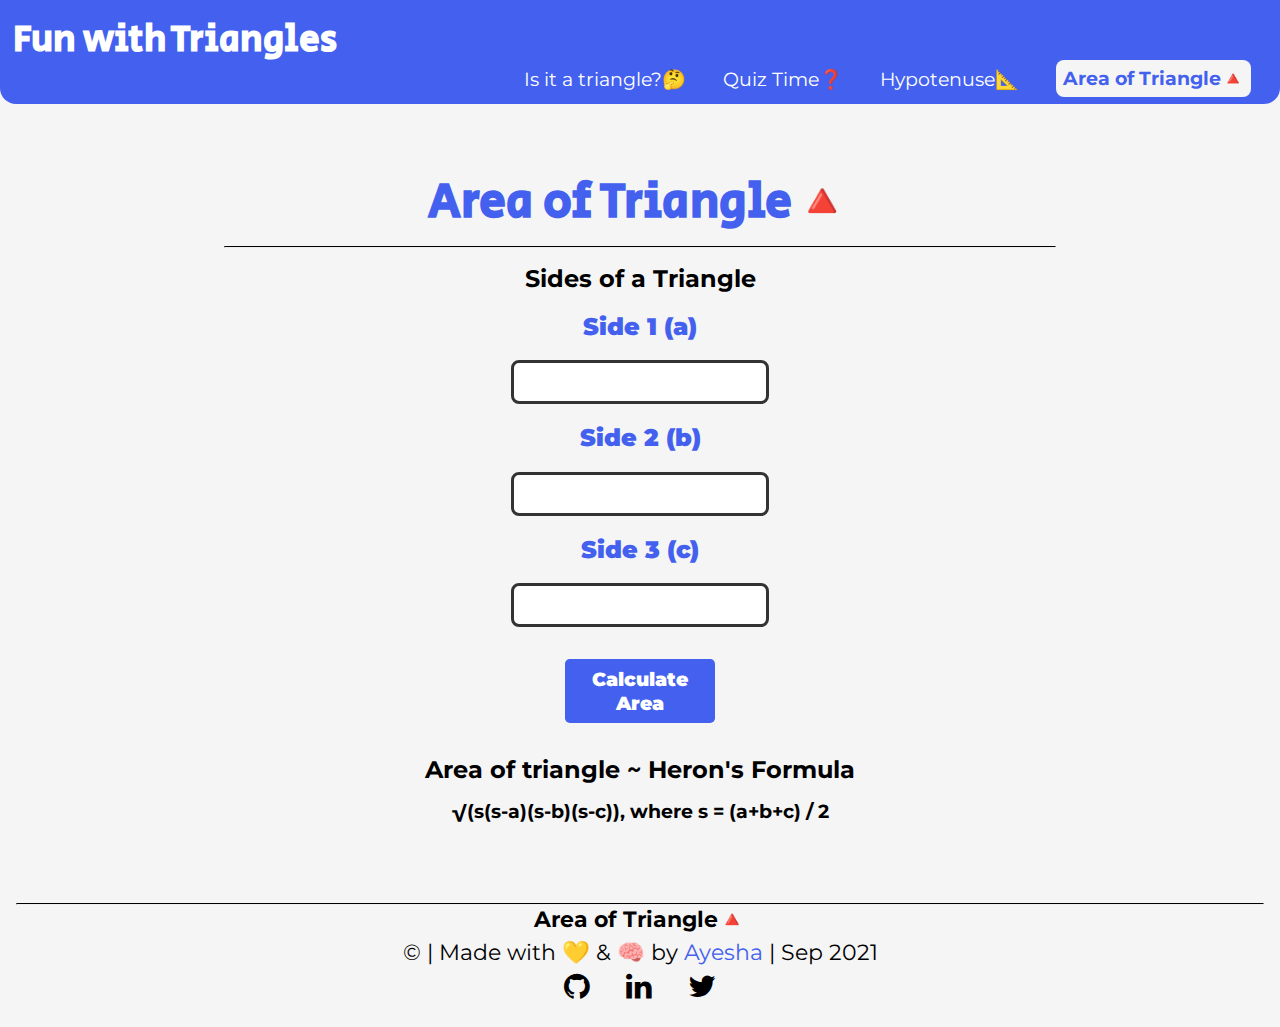
<file: Area/area.html>
<!DOCTYPE html>
<html lang="en">
<head>
    <meta charset="UTF-8">
    <meta http-equiv="X-UA-Compatible" content="IE=edge">
    <meta name="viewport" content="width=device-width, initial-scale=1.0">
    <title>Area of Triangle</title>
    <link rel="stylesheet" href="https://cdnjs.cloudflare.com/ajax/libs/font-awesome/4.7.0/css/font-awesome.min.css">
    <link rel="stylesheet" href="/style.css">
    <link rel="icon" type="image/svg+xml" href="data:image/svg+xml,<svg xmlns=%22http://www.w3.org/2000/svg%22 width=%22256%22 height=%22256%22 viewBox=%220 0 100 100%22><text x=%2250%%22 y=%2250%%22 dominant-baseline=%22central%22 text-anchor=%22middle%22 font-size=%2290%22>🔺</text></svg>" />
</head>
<body>
    <div class="navigation">
        <nav class="navigation">
            <div class="nav-main">
                <a href="/index.html">Fun with Triangles</a>
            </div>
                <ul class="nav-pills">
                    <li>
                        <a href="/isItTriangle/isTriangle.html" class="link ">Is it a triangle?🤔</a>
                    </li>
                    <li>
                        <a href="/Quiz Time/QuizTime.html" class="link">Quiz Time❓</a>
                    </li>
                    <li>
                        <a href="/Hypotenuse/hypotenuse.html" class="link">Hypotenuse📐</a>
                    </li>
                    <li>
                        <a href="/Area/area.html" class="link link-active">Area of Triangle🔺</a>
                    </li>
                </ul>
        </nav>
    </div>
    <div class="container">
        <h1 class="heading">
            Area of Triangle🔺
        </h1>
        <hr/>
        <h2>
           Sides of a Triangle
        </h2>
        <label for="side1">Side 1 (a)</label>
        <input type="number" class="side-input input"/>
        <p class="msg"></p>

        <label for="side2">Side 2 (b)</label>
        <input type="number" class="side-input input"/>
        <p class="msg"></p>


        <label for="side3">Side 3 (c)</label>
        <input type="number" class="side-input input"/>
        <p class="msg"></p>


        <button id="calculate-area-btn" class="button">Calculate Area</button>

        <h2>
            Area of triangle ~ Heron's Formula   
        </h2>
        <h3>
            √(s(s-a)(s-b)(s-c)), where s = (a+b+c) / 2
        </h3>

        <div class="output" id="output"></div>
        <small id="small">the area is rounded upto three decimal places</small>

    </div>



    <div class="footer">
        <footer>
            <hr />
            <div style="font-weight: bold; font-size: 1.4rem;">
                Area of Triangle🔺
            </div>
            <p style="font-size: 1.4rem; margin: 0.3rem">
                © | Made with 💛 & 🧠 by <a href="https://www.ayeshashaikh.netlify.app">Ayesha</a>  | Sep 2021
                </p>

            <ul class="non-bullet">
                <ul class="non-bullet">
                    <li class="list-item-inline">
                        <a href="https://github.com/Ayesha-7" target=”_blank” class="fa fa-github link"></a>
                    </li>
    
                    <li class="list-item-inline">
                        <a href="https://www.linkedin.com/in/ayeshashaikh7/" target=”_blank” class="fa fa-linkedin link"></a>
                    </li>
    
                    <li class="list-item-inline">
                        <a href="https://twitter.com/_ayesha_7" target=”_blank” class="fa fa-twitter link"></a>
                    </li>
        
                </ul>
    
            </ul>
        </footer>
    </div>
    <script src="area.js" type="text/javascript"></script>
</body>

</html>
</file>
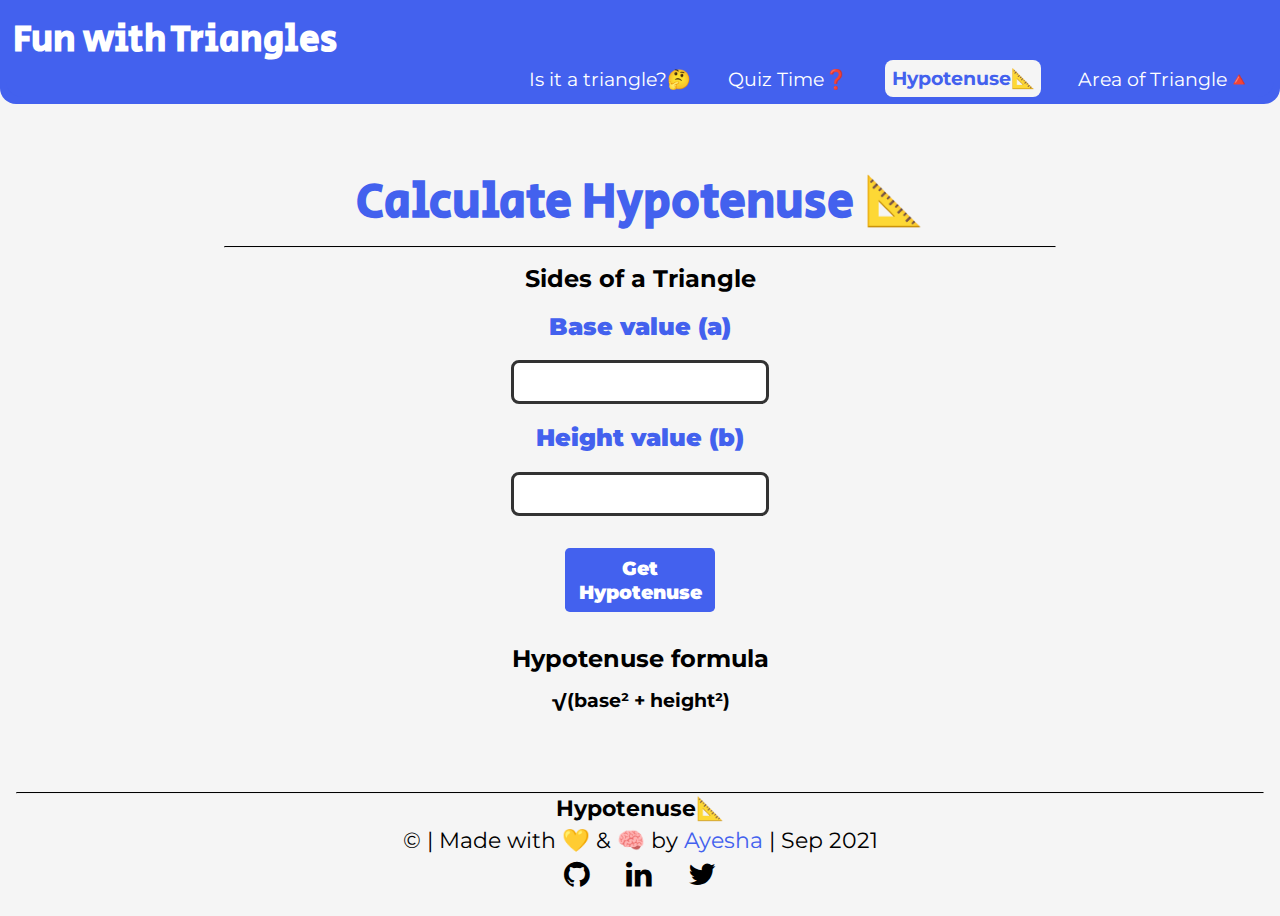
<file: Hypotenuse/hypotenuse.html>
<!DOCTYPE html>
<html lang="en">
<head>
    <meta charset="UTF-8">
    <meta http-equiv="X-UA-Compatible" content="IE=edge">
    <meta name="viewport" content="width=device-width, initial-scale=1.0">
    <title>Hypotenuse</title>
    <link rel="stylesheet" href="https://cdnjs.cloudflare.com/ajax/libs/font-awesome/4.7.0/css/font-awesome.min.css">
    <link rel="stylesheet" href="/style.css">
    <link rel="icon" href="data:image/svg+xml,<svg xmlns=%22http://www.w3.org/2000/svg%22 viewBox=%220 0 100 100%22><text y=%22.9em%22 font-size=%2290%22>📐</text></svg>">
</head>

<body>
    <div class="navigation">
        <nav class="navigation">
            <div class="nav-main">
                <a href="/index.html">Fun with Triangles</a>
            </div>
                <ul class="nav-pills">
                    <li>
                        <a href="/isItTriangle/isTriangle.html" class="link ">Is it a triangle?🤔</a>
                    </li>
                    <li>
                        <a href="/Quiz Time/QuizTime.html" class="link">Quiz Time❓</a>
                    </li>
                    <li>
                        <a href="/Hypotenuse/hypotenuse.html" class="link link-active">Hypotenuse📐</a>
                    </li>
                    <li>
                        <a href="/Area/area.html" class="link">Area of Triangle🔺</a>
                    </li>
                </ul>
        </nav>
    </div>

    <div class="container">
        <h1 class="heading">
            Calculate Hypotenuse 📐
        </h1>
        <hr/>
        <h2>
           Sides of a Triangle
        </h2>
        <label for="side1">Base value (a) </label>
        <input type="number" class="side-input input"/>
        <p class="msg"></p>

        <label for="side2">Height value (b)</label>
        <input type="number" class="side-input input"/>
        <p class="msg"></p>

        <button id="get-hypotenuse-btn" class="button">Get Hypotenuse</button>
        <h2>Hypotenuse formula</h2>
        <h3>√(base² + height²)</h3>
        <div class="output" id="output"></div>
        <small id="small"> the length is rounded upto three decimal places</small>

    </div>



    <div class="footer">
        <footer>
            <hr />
            <div style="font-weight: bold; font-size: 1.4rem; margin-bottom: rem">
                Hypotenuse📐
            </div>
            <p style="font-size: 1.4rem; margin: 0.3rem">
                © | Made with 💛 & 🧠 by <a href="https://ayeshashaikh.netlify.app/">Ayesha</a>  | Sep 2021
                </p>

            <ul class="non-bullet">
                <li class="list-item-inline">
                    <a href="https://github.com/Ayesha-7" target=”_blank” class="fa fa-github link"></a>
                </li>

                <li class="list-item-inline">
                    <a href="https://www.linkedin.com/in/ayeshashaikh7/" target=”_blank” class="fa fa-linkedin link"></a>
                </li>

                <li class="list-item-inline">
                    <a href="https://twitter.com/_ayesha_7" target=”_blank” class="fa fa-twitter link"></a>
                </li>
    
            </ul>
        </footer>
    </div>
    <script src="hypotenuse.js" type="text/javascript"></script>
</body>

</html>
</file>
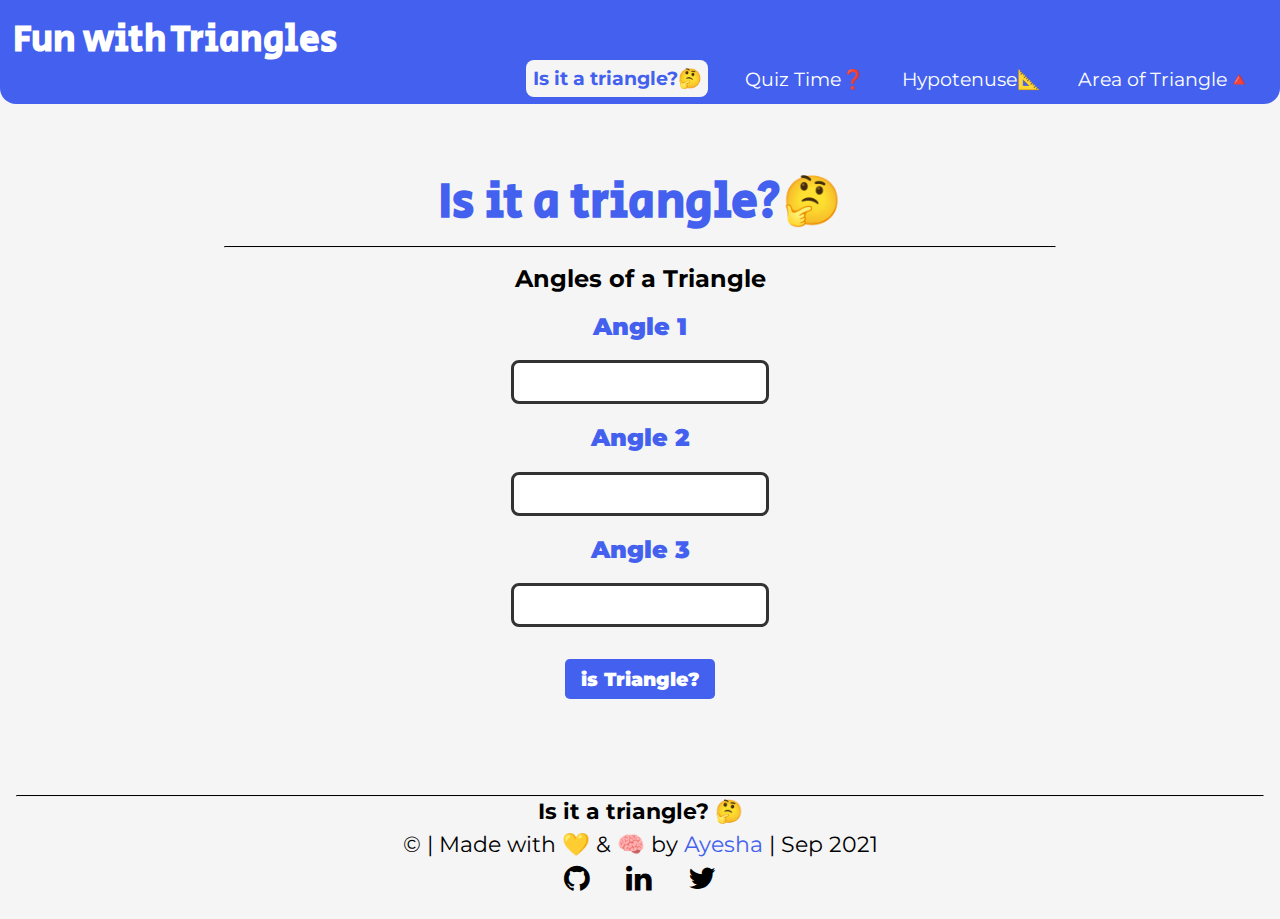
<file: isItTriangle/isTriangle.html>
<!DOCTYPE html>
<html lang="en">
<head>
    <meta charset="UTF-8">
    <meta http-equiv="X-UA-Compatible" content="IE=edge">
    <meta name="viewport" content="width=device-width, initial-scale=1.0">
    <title>Is it a triangle?</title>
    <link rel="stylesheet" href="https://cdnjs.cloudflare.com/ajax/libs/font-awesome/4.7.0/css/font-awesome.min.css">
    <link rel="stylesheet" href="/style.css">
    <link rel="icon" type="image/svg+xml" href="data:image/svg+xml,<svg xmlns=%22http://www.w3.org/2000/svg%22 width=%22256%22 height=%22256%22 viewBox=%220 0 100 100%22><text x=%2250%%22 y=%2250%%22 dominant-baseline=%22central%22 text-anchor=%22middle%22 font-size=%2290%22>🤔</text></svg>" />
</head>
<body>
    <div class="navigation">
        <nav class="navigation">
            <div class="nav-main">
                <a href="/index.html">Fun with Triangles</a>
            </div>
                <ul class="nav-pills">
                    <li>
                        <a href="/isItTriangle/isTriangle.html" class="link link-active">Is it a triangle?🤔</a>
                    </li>
                    <li>
                        <a href="/Quiz Time/QuizTime.html" class="link">Quiz Time❓</a>
                    </li>
                    <li>
                        <a href="/Hypotenuse/hypotenuse.html" class="link">Hypotenuse📐</a>
                    </li>
                    <li>
                        <a href="/Area/area.html" class="link">Area of Triangle🔺</a>
                    </li>
                </ul>
        </nav>
    </div>
    <div class="container">
        <h1 class="heading">
            Is it a triangle?🤔
        </h1>
        <hr/>
        <h2>
           Angles of a Triangle
        </h2>
        <label for="angle1">Angle 1</label>
        <input type="number" class="angle-input input"/>
        <p class="msg"></p>

        <label for="angle2">Angle 2</label>
        <input type="number" class="angle-input input"/>
        <p class="msg"></p>


        <label for="angle3">Angle 3</label>
        <input type="number" class="angle-input input"/>
        <p class="msg"></p>


        <button id="is-triangle-btn" class="button">is Triangle?</button>

        <div class="output" id="output"></div>

    </div>



    <div class="footer">
        <footer>
            <hr />
            <div style="font-weight: bold; font-size: 1.4rem; margin-bottom: rem">
                Is it a triangle? 🤔
            </div>
            <p style="font-size: 1.4rem; margin: 0.3rem">
                © | Made with 💛 & 🧠 by <a href="https://ayeshashaikh.netlify.app/">Ayesha</a>  | Sep 2021
                </p>

            <ul class="non-bullet">
                <li class="list-item-inline">
                    <a href="https://github.com/Ayesha-7" target=”_blank” class="fa fa-github link"></a>
                </li>

                <li class="list-item-inline">
                    <a href="https://www.linkedin.com/in/ayeshashaikh7/" target=”_blank” class="fa fa-linkedin link"></a>
                </li>

                <li class="list-item-inline">
                    <a href="https://twitter.com/_ayesha_7" target=”_blank” class="fa fa-twitter link"></a>
                </li>
    
            </ul>
        </footer>
    </div>
    <script src="isTriangle.js" type="text/javascript"></script>
</body>

</html>
</file>
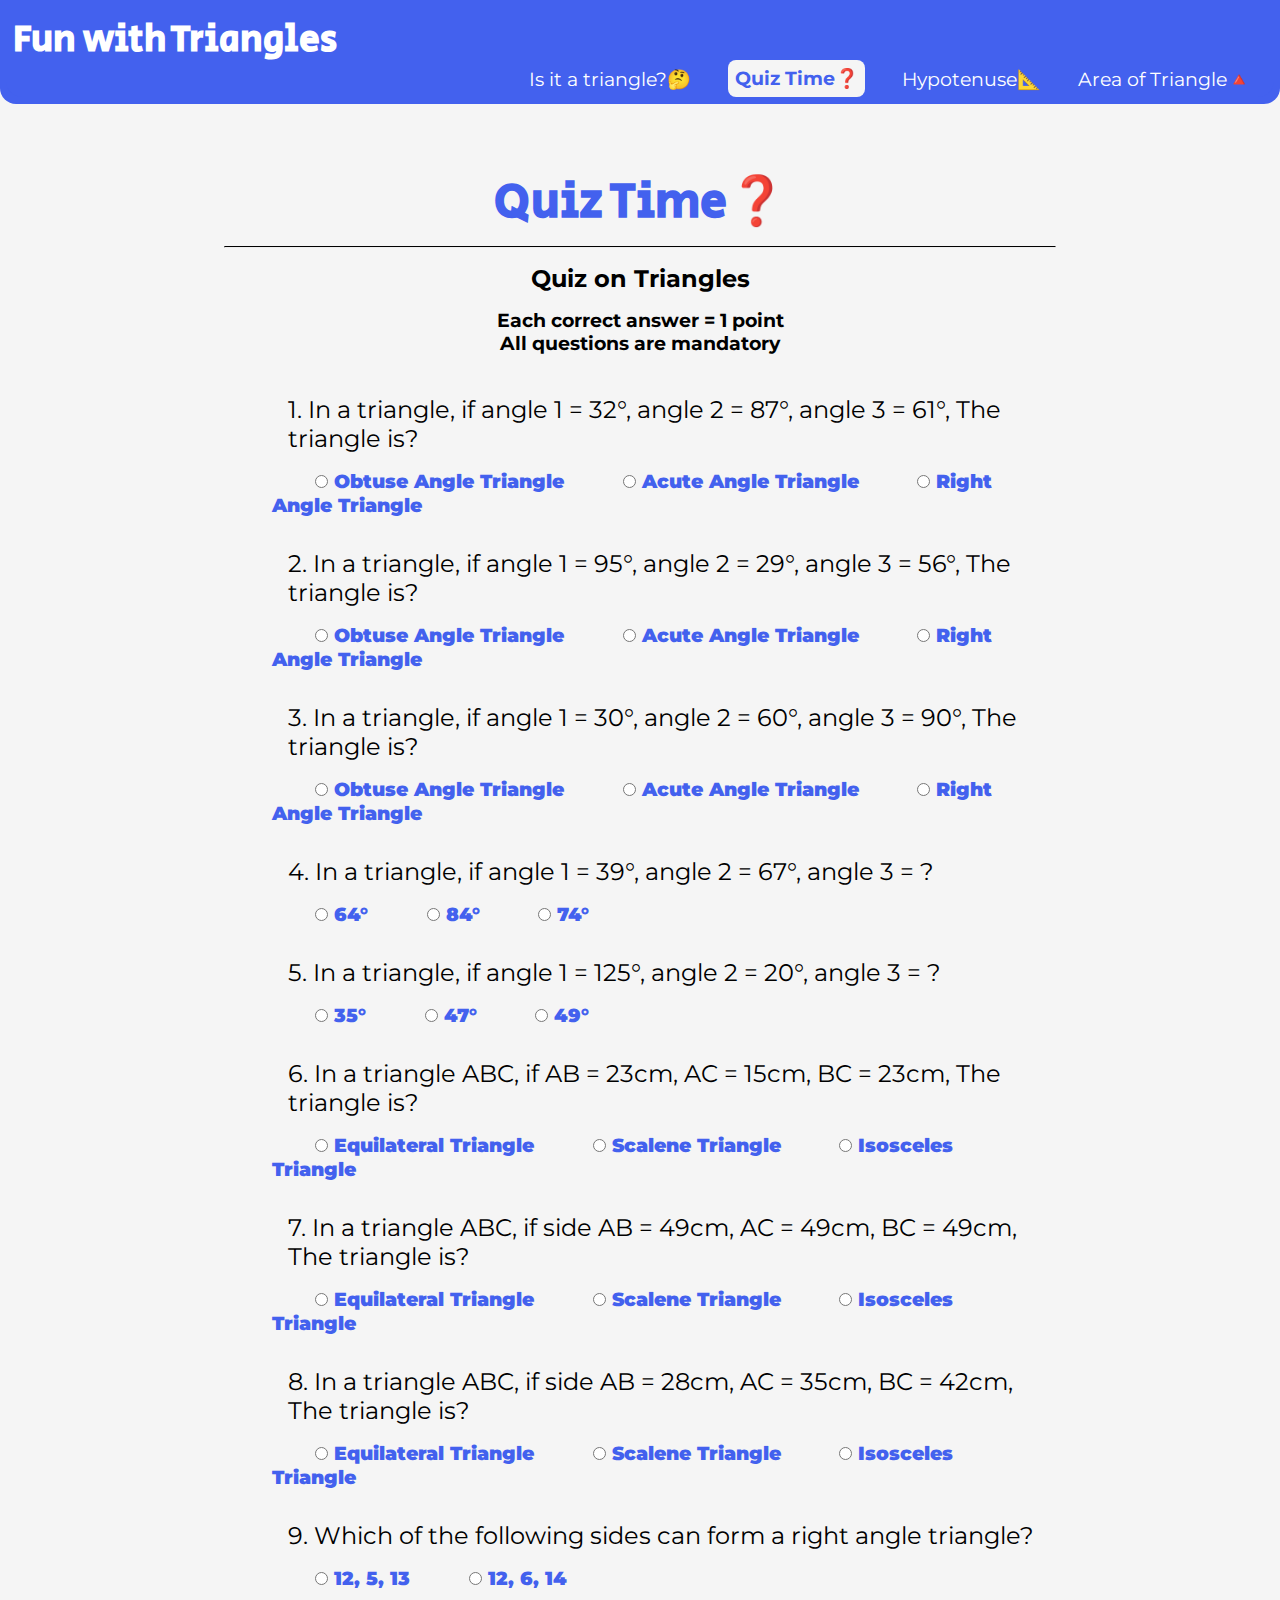
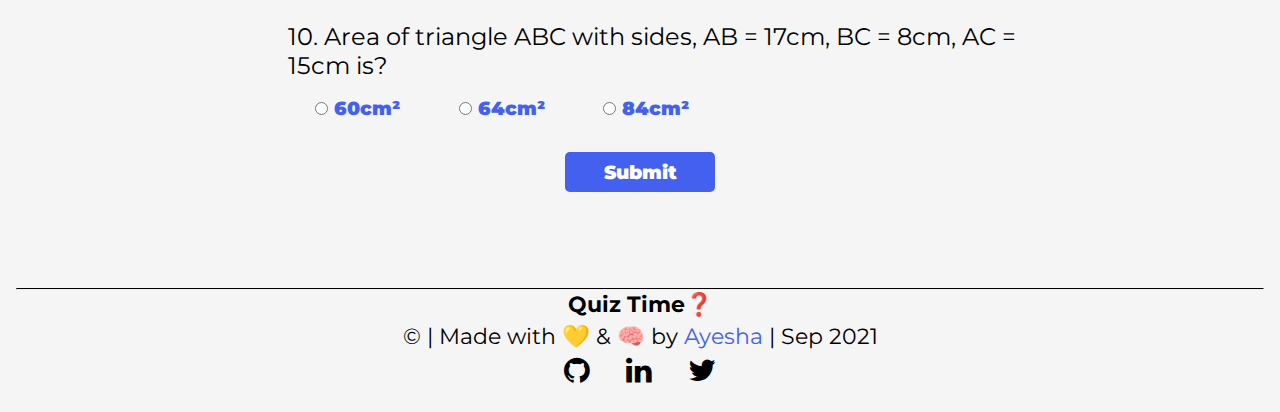
<file: Quiz Time/QuizTime.html>
<!DOCTYPE html>
<html lang="en">
<head>
    <meta charset="UTF-8">
    <meta http-equiv="X-UA-Compatible" content="IE=edge">
    <meta name="viewport" content="width=device-width, initial-scale=1.0">
    <title>Quiz Time</title>
    <link rel="stylesheet" href="https://cdnjs.cloudflare.com/ajax/libs/font-awesome/4.7.0/css/font-awesome.min.css">
    <link rel="stylesheet" href="/style.css">
    <link rel="icon" href="data:image/svg+xml,<svg xmlns=%22http://www.w3.org/2000/svg%22 viewBox=%220 0 100 100%22><text y=%22.9em%22 font-size=%2290%22>❓</text></svg>">
</head>

<body>
    <div class="navigation">
        <nav class="navigation">
            <div class="nav-main">
                <a href="/index.html">Fun with Triangles</a>
            </div>
                <ul class="nav-pills">
                    <li>
                        <a href="/isItTriangle/isTriangle.html" class="link">Is it a triangle?🤔</a>
                    </li>
                    <li>
                        <a href="/Quiz Time/QuizTime.html" class="link link-active">Quiz Time❓</a>
                    </li>
                    <li>
                        <a href="/Hypotenuse/hypotenuse.html" class="link">Hypotenuse📐</a>
                    </li>
                    <li>
                        <a href="/Area/area.html" class="link">Area of Triangle🔺</a>
                    </li>
                </ul>
        </nav>
    </div>
    <div class="container">
        <h1 class="heading">
            Quiz Time❓
        </h1>
        <hr/>
        <h2>Quiz on Triangles</h2>
        <h3>Each correct answer = 1 point</h3>
        <h3 style="margin-bottom: 1.5rem;">All questions are mandatory</h3>

        <form class="quiz-form">
            <div class="question-container">
                <p class="question">1. In a triangle, if angle 1 = 32°, angle 2 = 87°, angle 3 = 61°, The triangle is?</p>
                <label class="quiz-label"><input class="quiz-input" type="radio" name="question1"  value="Obtuse Angle Triangle"> Obtuse Angle Triangle</label>
                <label class="quiz-label"><input class="quiz-input" type="radio" name="question1"  value="Acute Angle Triangle"> Acute Angle Triangle</label>
                <label class="quiz-label"><input class="quiz-input" type="radio" name="question1"  value="Right Angle Triangle"> Right Angle Triangle</label>
            </div>

            <div class="question-container">
                <p class="question">2. In a triangle, if angle 1 = 95°, angle 2 = 29°, angle 3 = 56°, The triangle is?</p>
                <label class="quiz-label"><input class="quiz-input" type="radio" name="question2"  value="Obtuse Angle Triangle"> Obtuse Angle Triangle</label>
                <label class="quiz-label"><input class="quiz-input" type="radio" name="question2"  value="Acute Angle Triangle"> Acute Angle Triangle</label>
                <label class="quiz-label"><input class="quiz-input" type="radio" name="question2"  value="Right Angle Triangle"> Right Angle Triangle</label>
            </div>

            <div class="question-container">
                <p class="question">3. In a triangle, if angle 1 = 30°, angle 2 = 60°, angle 3 = 90°, The triangle is? </p>
                <label class="quiz-label"><input class="quiz-input" type="radio" name="question3"  value="Obtuse Angle Triangle"> Obtuse Angle Triangle</label>
                <label class="quiz-label"><input class="quiz-input" type="radio" name="question3"  value="Acute Angle Triangle"> Acute Angle Triangle</label>
                <label class="quiz-label"><input class="quiz-input" type="radio" name="question3"  value="Right Angle Triangle"> Right Angle Triangle</label>
            </div>

            <div class="question-container">
                <p class="question">4. In a triangle, if angle 1 = 39°, angle 2 = 67°, angle 3 = ? </p>
                <label class="quiz-label"><input class="quiz-input" type="radio" name="question4"  value="64°"> 64°</label>
                <label class="quiz-label"><input class="quiz-input" type="radio" name="question4"  value="84°"> 84°</label>
                <label class="quiz-label"><input class="quiz-input" type="radio" name="question4"  value="74°"> 74°</label>
            </div>

            <div class="question-container">
                <p class="question">5. In a triangle, if angle 1 = 125°, angle 2 = 20°, angle 3 = ? </p>
                <label class="quiz-label"><input class="quiz-input" type="radio" name="question5"  value="35°"> 35°</label>
                <label class="quiz-label"><input class="quiz-input" type="radio" name="question5"  value="47°"> 47°</label>
                <label class="quiz-label"><input class="quiz-input" type="radio" name="question5"  value="49°"> 49°</label>
            </div>

            <div class="question-container">
                <p class="question">6. In a triangle ABC, if AB = 23cm, AC = 15cm, BC = 23cm, The triangle is? </p>
                <label class="quiz-label"><input class="quiz-input" type="radio" name="question6"  value="Equilateral Triangle"> Equilateral Triangle</label>
                <label class="quiz-label"><input class="quiz-input" type="radio" name="question6"  value="Scalene Triangle"> Scalene Triangle</label>
                <label class="quiz-label"><input class="quiz-input" type="radio" name="question6"  value="Isosceles Triangle"> Isosceles Triangle</label>
            </div>

            <div class="question-container">
                <p class="question">7. In a triangle ABC, if side AB = 49cm, AC = 49cm, BC = 49cm, The triangle is? </p>
                <label class="quiz-label"><input class="quiz-input" type="radio" name="question7"  value="Equilateral Triangle"> Equilateral Triangle</label>
                <label class="quiz-label"><input class="quiz-input" type="radio" name="question7"  value="Scalene Triangle"> Scalene Triangle</label>
                <label class="quiz-label"><input class="quiz-input" type="radio" name="question7"  value="Isosceles Triangle"> Isosceles Triangle</label>
            </div>

            <div class="question-container">
                <p class="question">8. In a triangle ABC, if side AB = 28cm, AC = 35cm, BC = 42cm, The triangle is? </p>
                <label class="quiz-label"><input class="quiz-input" type="radio" name="question8"  value="Equilateral Triangle"> Equilateral Triangle</label>
                <label class="quiz-label"><input class="quiz-input" type="radio" name="question8"  value="Scalene Triangle"> Scalene Triangle</label>
                <label class="quiz-label"><input class="quiz-input" type="radio" name="question8"  value="Isosceles Triangle"> Isosceles Triangle</label>
            </div>

            <div class="question-container">
                <p class="question">9. Which of the following sides can form a right angle triangle? </p>
                <label class="quiz-label"><input class="quiz-input" type="radio" name="question9"  value="12, 5, 13"> 12, 5, 13</label>
                <label class="quiz-label"><input class="quiz-input" type="radio" name="question9"  value="12, 6, 14"> 12, 6, 14</label>
            </div>

            <div class="question-container">
                <p class="question">10. Area of triangle ABC with sides, AB = 17cm, BC = 8cm, AC = 15cm is? </p>
                <label class="quiz-label"><input class="quiz-input" type="radio" name="question10"  value="60cm²" > 60cm²</label>
                <label class="quiz-label"><input class="quiz-input" type="radio" name="question10"  value="64cm²"> 64cm²</label>
                <label class="quiz-label"><input class="quiz-input" type="radio" name="question10"  value="84cm²"> 84cm²</label>
            </div>
        </form>
        <button class="button" id="submit-button">Submit</button>
        <div class="output"></div>


    </div>



    <div class="footer">
        <footer>
            <hr />
            <div style="font-weight: bold; font-size: 1.4rem; margin-bottom: rem">
                Quiz Time❓
            </div>
            <p style="font-size: 1.4rem; margin: 0.3rem">
                © | Made with 💛 & 🧠 by <a href="https://ayeshashaikh.netlify.app/">Ayesha</a>  | Sep 2021
                </p>

            <ul class="non-bullet">
                <li class="list-item-inline">
                    <a href="https://github.com/Ayesha-7" target=”_blank” class="fa fa-github link"></a>
                </li>

                <li class="list-item-inline">
                    <a href="https://www.linkedin.com/in/ayeshashaikh7/" target=”_blank” class="fa fa-linkedin link"></a>
                </li>

                <li class="list-item-inline">
                    <a href="https://twitter.com/_ayesha_7" target=”_blank” class="fa fa-twitter link"></a>
                </li>
    
            </ul>
        </footer>
    </div>
    <script src="QuizTime.js" type="text/javascript"></script>
</body>

</html>
</file>
<file: style.css>
@import url('https://fonts.googleapis.com/css2?family=Montserrat&family=Secular+One&display=swap');


:root {
    --primary-color: #4361ee;
    /* --primary-color: #c84bd4; */
}

* {
    box-sizing: border-box;
    font-family: 'Montserrat', sans-serif;
    margin: 0px;
}

html{
    height: 100%;
}

body{
    min-height: 100%;
    position:relative;
    padding-bottom: 140px;
    /* background: url("triangleconfetti.jpg"); */
    background-color:whitesmoke ;
}

.navigation {
    background-color: var(--primary-color);
    color: white;
    padding: 0.4rem;
    border-bottom-left-radius: 1rem;
    border-bottom-right-radius: 1rem;
}

.navigation .nav-main a{
    font-weight: bold;
    font-size: 2.3rem;
    font-family: 'Secular One', sans-serif;   
}

.navigation .nav-main a:hover{
    font-weight: bold;
    font-size: 2.3rem;
    font-family: 'Secular One', sans-serif;  
    color: rgb(182, 178, 178); 
}

.navigation .nav-pills {
    text-align: right;
    font-size: 1.2rem;
}

.navigation .link{
    color: white;
    text-align: right;
}

.navigation .link:hover{
    background-color: whitesmoke;
    border-radius: 0.5rem;
    color: var(--primary-color);padding: 0.4rem;
}

.navigation .link-active{
    font-weight: bold;
    background-color: whitesmoke;
    border-radius: 0.5rem;
    color: var(--primary-color);padding: 0.4rem;
}

a{
    text-decoration: none;
    color: white;

}

.card-button{
    text-decoration: none;
    color: black;
    border: 3px solid var(--primary-color);
    border-radius: 0.5rem;
    width: 100%;
    padding: 2rem;
    text-align: center;
    display: block;
    margin: 1rem auto;
    font-size: 1.5rem;
    font-weight: 800;

}

.card-button:hover{
    box-shadow: 4px 4px gray;
}

.card{
    max-width: 500px;
    margin: auto;
}

.container { 
    display: flex;
    flex-direction: column;
    width: 70vw;
    padding: 2rem;
    margin: 2rem auto;
    text-align: center;
    /* background-color:rgba(224, 224, 224, 0.7) ;*/
} 

.heading {
    font-size: 3rem;
    color: var(--primary-color);
    margin-top: 0rem;
    margin-bottom: 0.5rem;
    font-family: 'Secular One', sans-serif;
}

hr{
    border-top: 1px solid black;
}

.container h2{
    margin-bottom: 1rem;
    margin-top: 1rem;
}

.question-container{
    border-radius: 0.5rem;
    margin-bottom: 1rem;
    margin-left: 3rem;
    text-align: left;
    width: 94%;
}
.question{
    font-size: x-large;
    padding: 1rem;
}
.quiz-label{
    font-size: larger;
    padding: 0.5rem;
}
.quiz-input{
    margin-left: 2rem;
}

label {
    font-size: 1.5rem;
    margin: 0.2rem;
    color: var(--primary-color);
    font-weight: 900;
}

.input {
    font-size: 1rem;
    outline: #fff;
    padding: 0.6rem 1rem;
    margin: 1rem auto;
    border: 3px solid #333;
    color: var(--primary-color);
    border-radius: 0.5rem;
    max-width: 258px;
    width: 100%;
}

.msg{
    color: rgb(255, 0, 0, 0.7);
    font-size: 1rem;
    font-weight: bolder;
    margin-top: 0rem;
    margin-bottom: 1rem;
}

.button {
    border-radius: 0.3rem;
    width: 150px;
    margin: 1rem auto;
    padding: 0.5rem;
    font-size: 1.2rem;
    border: none;
    background-color: var(--primary-color);
    color: white;
    font-weight: 1000;
}

.button:hover {
    background-color: #5e79f3;
}

.output{
    font-size: x-large;
    font-weight: bolder;
    border-radius: 0.5rem;
    width: 90%;
    margin: auto;
    padding: 0.7rem;
}


.footer {
    padding: 1rem;
    text-align: center;
    position:absolute;
    bottom:0px;
    height: 140px;
    width: 100%;
}

footer{
    margin: auto;
}

.footer .link{
    font-size: 30px;
    color: black;
}

.footer .link:hover{
    cursor: pointer;
    font-size: 35px;
}

.footer ul {
    padding-inline-start: 0px;
}

.non-bullet {
    list-style: none;
}

.footer a{
    text-decoration: none;
    color: var(--primary-color);
}

li{
    display: inline;
    padding: 1rem;
}
</file>
